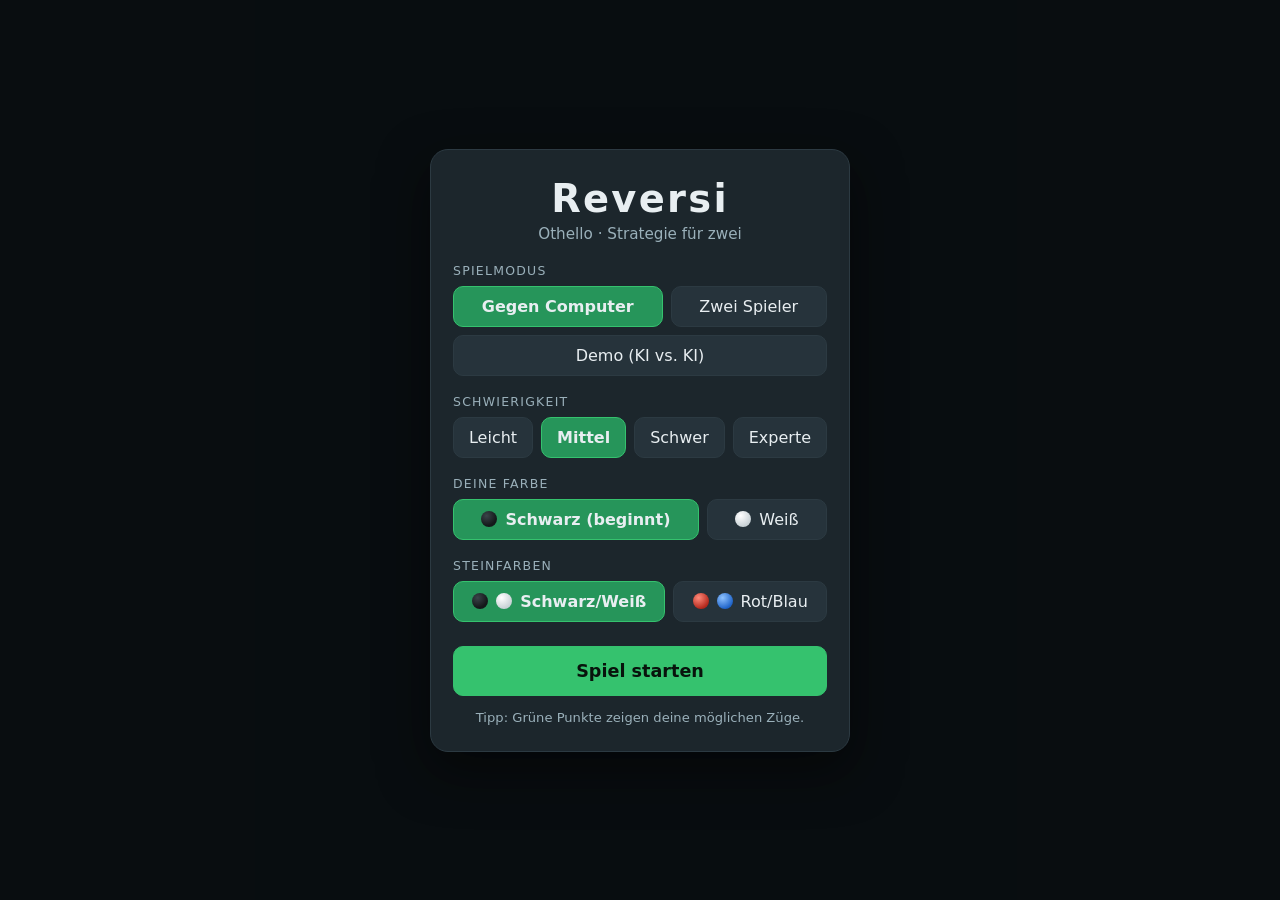
<file: index.html>
<!DOCTYPE html>
<html lang="de">
<head>
  <meta charset="UTF-8">
  <!-- Kein user-scalable=no: Zoomen zu unterbinden ist eine Barriere. Gegen
       versehentlichen Doppeltipp-Zoom hilft touch-action im Stylesheet. -->
  <meta name="viewport" content="width=device-width, initial-scale=1.0">
  <meta name="theme-color" content="#1a2f23">
  <meta name="description" content="Reversi (Othello) – gegen den Computer, zu zweit oder als Demo.">
  <title>Reversi</title>
  <link rel="manifest" href="manifest.webmanifest">
  <link rel="icon" type="image/png" sizes="192x192" href="icons/icon-192.png">
  <link rel="apple-touch-icon" href="icons/icon-192.png">
  <link rel="stylesheet" href="style.css">
</head>
<body>

  <!-- ===== Menü ===== -->
  <div id="menu" class="overlay visible">
    <div class="panel">
      <h1 class="title">Reversi</h1>
      <p class="subtitle">Othello · Strategie für zwei</p>

      <div class="section">
        <div class="section-label">Spielmodus</div>
        <div class="btn-group" id="mode-group">
          <button class="opt selected" data-mode="pvc">Gegen Computer</button>
          <button class="opt" data-mode="pvp">Zwei Spieler</button>
          <button class="opt" data-mode="demo">Demo (KI vs. KI)</button>
        </div>
      </div>

      <div class="section" id="level-section">
        <div class="section-label">Schwierigkeit</div>
        <div class="btn-group" id="level-group">
          <button class="opt" data-level="1">Leicht</button>
          <button class="opt selected" data-level="2">Mittel</button>
          <button class="opt" data-level="3">Schwer</button>
          <button class="opt" data-level="4">Experte</button>
        </div>
      </div>

      <div class="section" id="color-section">
        <div class="section-label">Deine Farbe</div>
        <div class="btn-group" id="color-group">
          <button class="opt selected" data-color="1"><span class="mini-disc black"></span> <span id="color-label-black">Schwarz (beginnt)</span></button>
          <button class="opt" data-color="2"><span class="mini-disc white"></span> <span id="color-label-white">Weiß</span></button>
        </div>
      </div>

      <div class="section">
        <div class="section-label">Steinfarben</div>
        <div class="btn-group" id="palette-group">
          <button class="opt selected" data-palette="classic"><span class="mini-disc fix-black"></span><span class="mini-disc fix-white"></span> Schwarz/Weiß</button>
          <button class="opt" data-palette="redblue"><span class="mini-disc fix-red"></span><span class="mini-disc fix-blue"></span> Rot/Blau</button>
        </div>
      </div>

      <button id="btn-start" class="primary">Spiel starten</button>
      <p class="hint-text">Tipp: Grüne Punkte zeigen deine möglichen Züge.</p>
    </div>
  </div>

  <!-- ===== Spiel ===== -->
  <main id="game" hidden>
    <header class="topbar">
      <div class="player-chip" id="chip-black">
        <span class="mini-disc black"></span>
        <span class="chip-name" id="name-black">Schwarz</span>
        <span class="chip-score" id="score-black">2</span>
      </div>
      <div class="turn-indicator" id="turn-indicator">Schwarz ist am Zug</div>
      <div class="player-chip" id="chip-white">
        <span class="mini-disc white"></span>
        <span class="chip-name" id="name-white">Weiß</span>
        <span class="chip-score" id="score-white">2</span>
      </div>
    </header>

    <div id="board-wrap">
      <!-- Bedienung mit der Tastatur: Pfeiltasten bewegen, Leertaste oder
           Enter setzt. Die Zeilen (role="row") sind per CSS display:contents
           unsichtbar für das Layout, aber vorhanden für Screenreader. -->
      <div id="board" role="grid" aria-label="Spielbrett, 8 mal 8 Felder"
           aria-rowcount="8" aria-colcount="8"></div>
    </div>

    <!-- Spielstand für Screenreader, wird nach jedem Zug neu geschrieben. -->
    <div id="ansage" class="sr-only" role="status" aria-live="polite"></div>

    <footer class="controls">
      <button id="btn-menu">Menü</button>
      <button id="btn-undo">Zug zurück</button>
      <button id="btn-restart">Neustart</button>
      <button id="btn-pause" hidden>Pause</button>
    </footer>
  </main>

  <!-- ===== Spielende ===== -->
  <!-- inert von Anfang an: sonst sind die Endstand-Knöpfe schon im Menü über
       Tab erreichbar. Danach pflegt zeigeOverlay() in app.js das Attribut. -->
  <div id="gameover" class="overlay" inert>
    <div class="panel">
      <h2 id="result-title">Spiel beendet</h2>
      <div class="final-score">
        <div class="final-side">
          <span class="mini-disc black big"></span>
          <span id="final-black">0</span>
        </div>
        <span class="final-vs">:</span>
        <div class="final-side">
          <span class="mini-disc white big"></span>
          <span id="final-white">0</span>
        </div>
      </div>
      <p id="result-text"></p>
      <button id="btn-rematch" class="primary">Revanche</button>
      <button id="btn-to-menu">Zum Menü</button>
    </div>
  </div>

  <div id="toast" role="status"></div>

  <script type="module" src="app.js"></script>
</body>
</html>
</file>
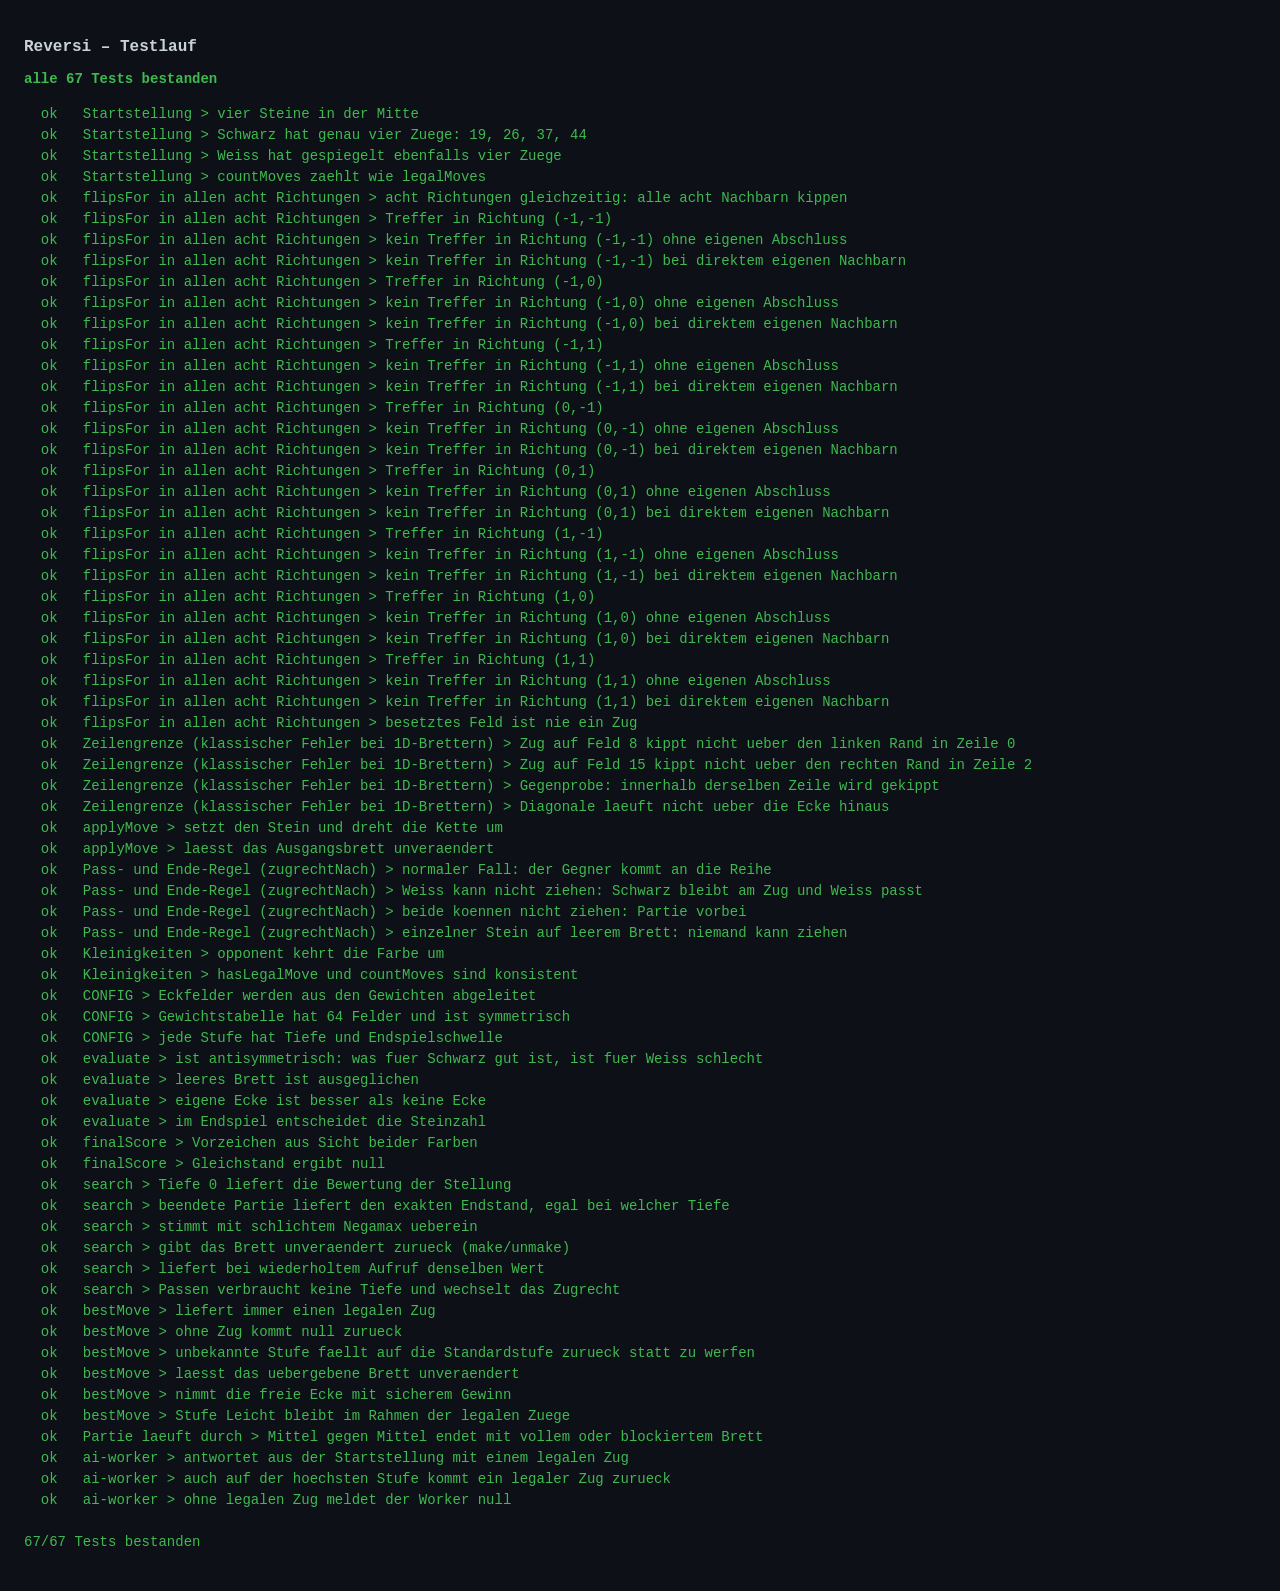
<file: tests/test.html>
<!DOCTYPE html>
<html lang="de">
<head>
  <meta charset="utf-8" />
  <title>Reversi – Tests</title>
  <style>
    body { background:#0d1117; color:#c9d1d9; font:14px/1.5 ui-monospace, Consolas, monospace; padding:16px; }
    h1 { font-size:16px; }
    pre { white-space:pre-wrap; }
    .ok { color:#3fb950; }
    .fehl { color:#f85149; }
    #kopf { font-weight:bold; margin-bottom:8px; }
  </style>
</head>
<body>
  <h1>Reversi – Testlauf</h1>
  <div id="kopf">läuft …</div>
  <pre id="ausgabe"></pre>

  <!-- Muss vor den Modul-Importen laufen: ein registrierter Service Worker
       liefert sonst alten Code aus, und der Testlauf misst Altbestand. -->
  <script>
    if ('serviceWorker' in navigator && navigator.serviceWorker.controller){
      (async () => {
        for (const r of await navigator.serviceWorker.getRegistrations()) await r.unregister();
        for (const k of await caches.keys()) await caches.delete(k);
        location.reload();
      })();
    }
  </script>

  <script type="module">
    import { laufeAlle } from './lauf.js';
    // Reihenfolge egal – jede Datei meldet ihre Faelle beim Runner an
    import './regeln.test.js';
    import './ki.test.js';
    import './worker.test.js';

    const ausgabe = document.getElementById('ausgabe');
    const kopf = document.getElementById('kopf');

    const ergebnis = await laufeAlle((zeile, ok) => {
      const span = document.createElement('span');
      span.className = ok ? 'ok' : 'fehl';
      span.textContent = zeile + '\n';
      ausgabe.appendChild(span);
    });

    kopf.textContent = ergebnis.fehlgeschlagen === 0
      ? `alle ${ergebnis.gesamt} Tests bestanden`
      : `${ergebnis.fehlgeschlagen} von ${ergebnis.gesamt} Tests fehlgeschlagen`;
    kopf.className = ergebnis.fehlgeschlagen === 0 ? 'ok' : 'fehl';

    // Fuer automatisierte Abfrage von aussen
    window.__TESTERGEBNIS = ergebnis;

    // Wird die Seite mit ?melde=<pfad> geoeffnet, geht das Ergebnis zusaetzlich
    // per POST dorthin. So laesst sich der Lauf ohne Browserfenster auswerten:
    // ein Kommandozeilen-Browser beendet sich beim load-Ereignis und damit
    // mitten in den asynchronen Worker-Tests.
    const melde = new URLSearchParams(location.search).get('melde');
    if (melde) {
      await fetch(melde, {
        method: 'POST',
        body: JSON.stringify({
          gesamt: ergebnis.gesamt,
          ok: ergebnis.ok,
          fehlgeschlagen: ergebnis.fehlgeschlagen,
          fehler: ergebnis.fehler.map(f => `${f.gruppe} > ${f.name}: ${f.e.message}`),
        }),
      }).catch(() => {});
    }
  </script>
</body>
</html>
</file>
<file: style.css>
:root {
  --bg: #10181c;
  --panel: #1c262c;
  --panel-edge: #2c3a42;
  --text: #e8eef1;
  --text-dim: #9ab0ba;
  --accent: #35c26e;
  --accent-dark: #26955a;
  --board: #1e5c3a;
  --board-edge: #14402a;
  --cell: #237045;
  --cell-line: #1a5434;
  --hint: rgba(53, 194, 110, 0.55);
  --disc-black: #14181a;
  --disc-white: #f2f4f5;

  /* Steinverläufe – die aktive Palette belegt --grad-p1/-p2 */
  --grad-black: radial-gradient(circle at 35% 30%, #3a4449, #14181a 65%);
  --grad-white: radial-gradient(circle at 35% 30%, #ffffff, #c9d2d6 70%);
  --grad-red: radial-gradient(circle at 35% 30%, #ff8a7a, #b3271b 72%);
  --grad-blue: radial-gradient(circle at 35% 30%, #8ec2ff, #1e63c8 72%);
  --grad-p1: var(--grad-black);
  --grad-p2: var(--grad-white);
}

/* Zweite Steinpalette: Rot (Spieler 1) / Blau (Spieler 2) */
body.palette-redblue {
  --grad-p1: var(--grad-red);
  --grad-p2: var(--grad-blue);
}

* { box-sizing: border-box; margin: 0; padding: 0; -webkit-tap-highlight-color: transparent; }

/* Ersetzt user-scalable=no: unterdrückt die Doppeltipp-Zoom-Verzögerung,
   lässt aber das Aufziehen mit zwei Fingern zu. */
button, .cell { touch-action: manipulation; }

/* Nur für Screenreader – sichtbar nirgends, aber im Baum vorhanden. */
.sr-only {
  position: absolute;
  width: 1px; height: 1px;
  margin: -1px; padding: 0;
  overflow: hidden;
  clip-path: inset(50%);
  white-space: nowrap;
  border: 0;
}

html, body { height: 100%; }

body {
  background: var(--bg);
  color: var(--text);
  font-family: system-ui, -apple-system, "Segoe UI", Roboto, sans-serif;
  display: flex;
  flex-direction: column;
  overflow: hidden;
  user-select: none;
}

/* ===== Overlays (Menü / Spielende) ===== */
.overlay {
  position: fixed;
  inset: 0;
  background: rgba(8, 12, 14, 0.82);
  display: flex;
  align-items: center;
  justify-content: center;
  padding: 16px;
  opacity: 0;
  /* Unsichtbar heißt auch: nicht bedienbar und nicht in der Tab-Reihenfolge.
     pointer-events regelt die Maus, den Tastaturfokus nimmt das inert-Attribut,
     das `zeigeOverlay()` in app.js zusammen mit .visible setzt. */
  pointer-events: none;
  transition: opacity 0.25s;
  z-index: 20;
}
.overlay.visible { opacity: 1; pointer-events: auto; }

.panel {
  background: var(--panel);
  border: 1px solid var(--panel-edge);
  border-radius: 18px;
  padding: 26px 22px;
  width: min(420px, 94vw);
  max-height: 92vh;
  overflow-y: auto;
  text-align: center;
  box-shadow: 0 18px 50px rgba(0, 0, 0, 0.5);
}

.title { font-size: 2.4rem; letter-spacing: 0.06em; }
.subtitle { color: var(--text-dim); margin: 4px 0 20px; font-size: 0.95rem; }

.section { margin-bottom: 18px; text-align: left; }
.section-label {
  font-size: 0.78rem;
  text-transform: uppercase;
  letter-spacing: 0.1em;
  color: var(--text-dim);
  margin-bottom: 8px;
}

.btn-group { display: flex; flex-wrap: wrap; gap: 8px; }

button {
  font: inherit;
  color: var(--text);
  background: #26333b;
  border: 1px solid var(--panel-edge);
  border-radius: 10px;
  padding: 10px 14px;
  cursor: pointer;
  transition: background 0.15s, border-color 0.15s, transform 0.05s;
}
button:active { transform: scale(0.97); }

.opt { flex: 1 1 auto; display: inline-flex; align-items: center; justify-content: center; gap: 8px; }
.opt.selected {
  background: var(--accent-dark);
  border-color: var(--accent);
  font-weight: 600;
}

.primary {
  width: 100%;
  margin-top: 6px;
  padding: 14px;
  font-size: 1.1rem;
  font-weight: 700;
  background: var(--accent);
  border-color: var(--accent);
  color: #08130c;
}
.primary:hover { background: #46d47f; }

.hint-text { color: var(--text-dim); font-size: 0.82rem; margin-top: 14px; }

#btn-to-menu { width: 100%; margin-top: 10px; }

.mini-disc {
  display: inline-block;
  width: 16px;
  height: 16px;
  border-radius: 50%;
  vertical-align: middle;
  flex: none;
}
.mini-disc.black { background: var(--grad-p1); }
.mini-disc.white { background: var(--grad-p2); }
.mini-disc.big { width: 34px; height: 34px; }

/* Feste Farben für die Paletten-Vorschau im Menü (unabhängig von der Wahl) */
.mini-disc.fix-black { background: var(--grad-black); }
.mini-disc.fix-white { background: var(--grad-white); }
.mini-disc.fix-red { background: var(--grad-red); }
.mini-disc.fix-blue { background: var(--grad-blue); }

/* ===== Spielansicht ===== */
#game {
  flex: 1;
  display: flex;
  flex-direction: column;
  height: 100%;
  padding: env(safe-area-inset-top) env(safe-area-inset-right) env(safe-area-inset-bottom) env(safe-area-inset-left);
}
#game[hidden] { display: none; }

.topbar {
  display: flex;
  align-items: center;
  justify-content: space-between;
  gap: 8px;
  padding: 10px 12px;
}

.player-chip {
  display: flex;
  align-items: center;
  gap: 7px;
  background: var(--panel);
  border: 1px solid var(--panel-edge);
  border-radius: 999px;
  padding: 7px 12px;
  transition: border-color 0.2s, box-shadow 0.2s;
}
.player-chip.active {
  border-color: var(--accent);
  box-shadow: 0 0 10px rgba(53, 194, 110, 0.35);
}
.chip-name { font-size: 0.85rem; color: var(--text-dim); }
.chip-score { font-weight: 800; font-size: 1.05rem; min-width: 1.4em; text-align: center; }

.turn-indicator {
  font-size: 0.82rem;
  color: var(--text-dim);
  text-align: center;
  flex: 1;
  min-width: 0;
}
.turn-indicator.thinking::after {
  content: "…";
  animation: dots 1.2s infinite steps(4);
}
@keyframes dots { 0% { content: ""; } 25% { content: "."; } 50% { content: ".."; } 75% { content: "..."; } }

#board-wrap {
  flex: 1;
  display: flex;
  align-items: center;
  justify-content: center;
  padding: 6px 10px;
  min-height: 0;
}

#board {
  display: grid;
  grid-template-columns: repeat(8, 1fr);
  grid-template-rows: repeat(8, 1fr);
  width: min(94vw, calc(100vh - 170px), 560px);
  aspect-ratio: 1;
  background: var(--board);
  border: 4px solid var(--board-edge);
  border-radius: 10px;
  padding: 4px;
  gap: 2px;
  box-shadow: 0 14px 40px rgba(0, 0, 0, 0.45);
}

/* Die Zeilen tragen nur role="row" für Screenreader; fürs Raster sollen die
   Felder direkte Elemente von #board bleiben. */
.board-row { display: contents; }

.cell {
  position: relative;
  background: var(--cell);
  border-radius: 3px;
  cursor: default;
}
.cell:focus { outline: none; }
.cell:focus-visible {
  outline: 3px solid #ffd65a;
  outline-offset: -3px;
  z-index: 1;
}
.cell.legal { cursor: pointer; }
.cell.legal::after {
  content: "";
  position: absolute;
  inset: 34%;
  border-radius: 50%;
  background: var(--hint);
}
.cell.last-move { box-shadow: inset 0 0 0 2px rgba(255, 214, 90, 0.85); }

.disc {
  position: absolute;
  inset: 9%;
  border-radius: 50%;
  transform: scale(0);
  transition: transform 0.18s ease-out;
  box-shadow: 0 2px 5px rgba(0, 0, 0, 0.45);
}
.disc.black { background: var(--grad-p1); }
.disc.white { background: var(--grad-p2); }
.disc.placed { transform: scale(1); }
.disc.flip { animation: flip 0.4s ease; }
@keyframes flip {
  0% { transform: scaleX(1); }
  50% { transform: scaleX(0.05); }
  100% { transform: scaleX(1); }
}

.controls {
  display: flex;
  justify-content: center;
  gap: 10px;
  padding: 10px 12px 16px;
}
.controls button { padding: 10px 16px; font-size: 0.92rem; }
.controls button:disabled { opacity: 0.4; cursor: default; }

/* ===== Spielende ===== */
.final-score {
  display: flex;
  align-items: center;
  justify-content: center;
  gap: 18px;
  margin: 18px 0;
  font-size: 2.2rem;
  font-weight: 800;
}
.final-side { display: flex; align-items: center; gap: 10px; }
.final-vs { color: var(--text-dim); }
#result-text { color: var(--text-dim); margin-bottom: 18px; }

/* ===== Toast ===== */
#toast {
  position: fixed;
  left: 50%;
  bottom: 84px;
  transform: translateX(-50%) translateY(16px);
  background: #0c1114;
  border: 1px solid var(--panel-edge);
  color: var(--text);
  padding: 10px 18px;
  border-radius: 999px;
  font-size: 0.9rem;
  opacity: 0;
  pointer-events: none;
  transition: opacity 0.25s, transform 0.25s;
  z-index: 30;
  white-space: nowrap;
}
#toast.show { opacity: 1; transform: translateX(-50%) translateY(0); }

@media (max-width: 430px) {
  .chip-name { display: none; }
  .title { font-size: 2rem; }
}
</file>
